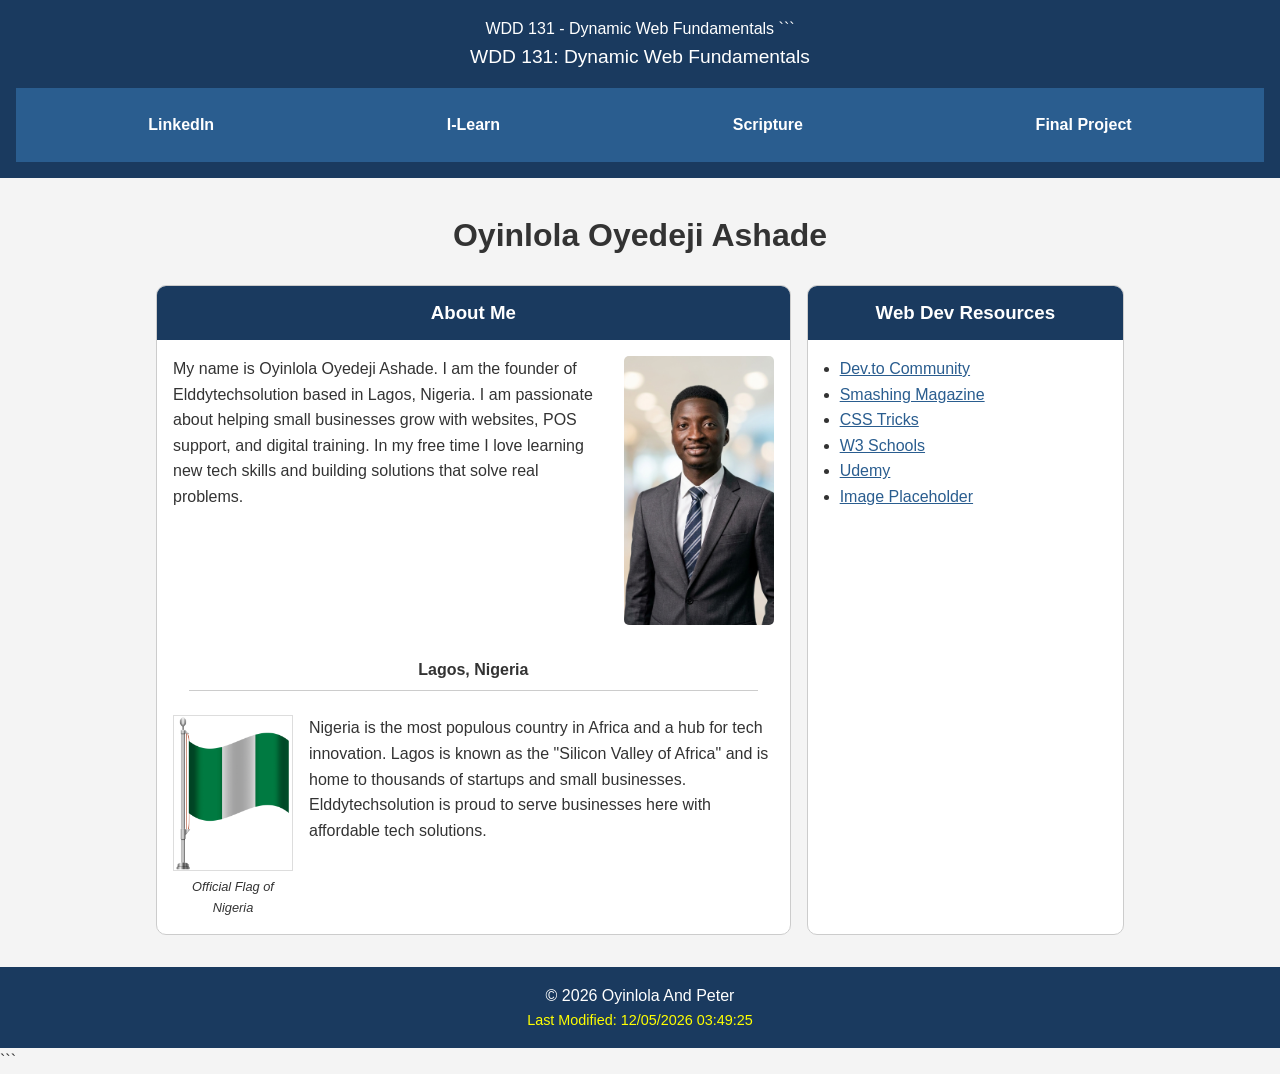
<file: index.html>
<!DOCTYPE html>

<html lang="en">
    <head>
    <meta charset="UTF-8">
    <meta name="viewport" content="width=device-width, initial-scale=1.0">

    <title>WDD 131 - Dynamic Web Fundamentals - Oyinlola Ashade</title>

    <meta name="description" content="WDD 131 Dynamic Web Fundamentals course page featuring information about Oyinlola Ashade, Nigeria, and useful web development resources.">
    <meta name="author" content="Oyinlola Ashade">

    <link rel="preconnect" href="https://fonts.googleapis.com">
    <link rel="preconnect" href="https://fonts.gstatic.com" crossorigin>
    <link href="https://fonts.googleapis.com/css2?family=Roboto:wght@400;500;700&display=swap" rel="stylesheet">

    <link rel="stylesheet" href="styles/base.css">

    <script src="scripts/getdates.js" defer></script>
</head>

<body>
    <header>
        <span id="course-title">WDD 131 - Dynamic Web Fundamentals</span>

```
    <h1>WDD 131: Dynamic Web Fundamentals</h1>

    <nav>
        <a href="https://www.linkedin.com/" target="_blank">LinkedIn</a>
        <a href="https://byui.instructure.com/" target="_blank">I-Learn</a>
        <a href="https://www.churchofjesuschrist.org/study/scriptures" target="_blank">Scripture</a>
        <a href="#" target="_blank">Final Project</a>
    </nav>
</header>

<main>
    <h2>Oyinlola Oyedeji Ashade</h2>

    <div class="container">

        <section class="card about">
            <h3>About Me</h3>

            <div class="about-content">
                <p>
                    My name is Oyinlola Oyedeji Ashade. I am the founder of
                    Elddytechsolution based in Lagos, Nigeria. I am passionate
                    about helping small businesses grow with websites, POS
                    support, and digital training. In my free time I love
                    learning new tech skills and building solutions that solve
                    real problems.
                </p>

                <img src="images/profile.jpg" alt="Profile photo of Oyinlola Ashade">
            </div>

            <h4>Lagos, Nigeria</h4>
            <hr>

            <div class="country-content">
                <figure>
                    <img src="images/nigeria-flag.png" alt="Official Flag of Nigeria">
                    <figcaption>Official Flag of Nigeria</figcaption>
                </figure>

                <p>
                    Nigeria is the most populous country in Africa and a hub
                    for tech innovation. Lagos is known as the "Silicon Valley
                    of Africa" and is home to thousands of startups and small
                    businesses. Elddytechsolution is proud to serve businesses
                    here with affordable tech solutions.
                </p>
            </div>
        </section>

        <section class="card resources">
            <h3>Web Dev Resources</h3>

            <ul>
                <li>
                    <a href="https://dev.to/" target="_blank">Dev.to Community</a>
                </li>
                <li>
                    <a href="https://www.smashingmagazine.com/" target="_blank">
                        Smashing Magazine
                    </a>
                </li>
                <li>
                    <a href="https://css-tricks.com/" target="_blank">
                        CSS Tricks
                    </a>
                </li>
                <li>
                    <a href="https://www.w3schools.com/" target="_blank">
                        W3 Schools
                    </a>
                </li>
                <li>
                    <a href="https://www.udemy.com/" target="_blank">Udemy</a>
                </li>
                <li>
                    <a href="https://picsum.photos/" target="_blank">
                        Image Placeholder
                    </a>
                </li>
            </ul>
        </section>

    </div>
</main>

<footer>
    <p>© <span id="currentyear"></span> Oyinlola And Peter</p>
    <p id="lastModified"></p>
</footer>
```

</body>
</html>
</file>
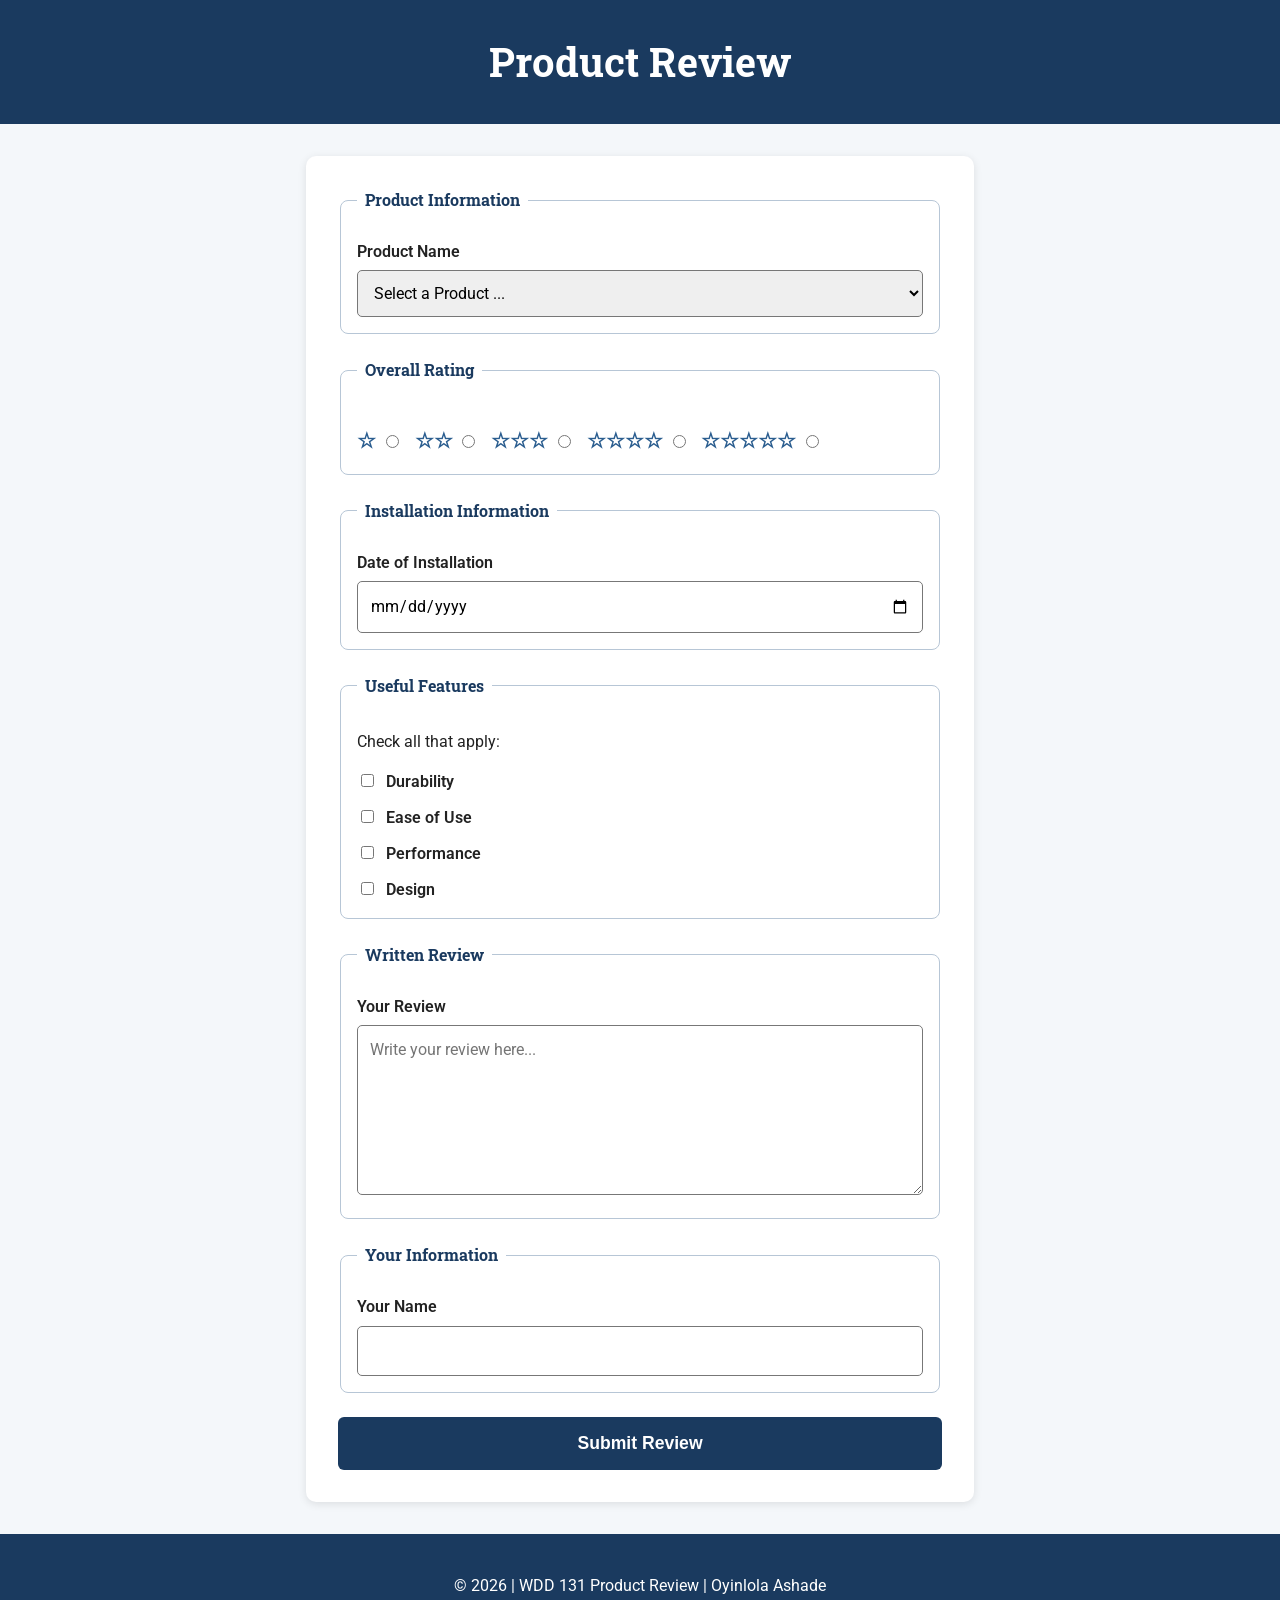
<file: form.html>
<!DOCTYPE html>
<html lang="en-US">

<head>
    <meta charset="UTF-8">
    <meta name="viewport" content="width=device-width, initial-scale=1.0">

    <meta name="description"
        content="Product review form for submitting a review and rating of a product.">

    <meta name="author" content="Oyinlola Ashade">

    <title>Product Review Form | WDD 131</title>
    <link rel="preconnect" href="https://fonts.googleapis.com">
    <link rel="preconnect" href="https://fonts.gstatic.com" crossorigin>
    <link
        href="https://fonts.googleapis.com/css2?family=Roboto&family=Roboto+Slab:wght@600;700&display=swap"
        rel="stylesheet">

    <!-- CSS -->
    <link rel="stylesheet" href="styles/form.css">

    
    <script src="scripts/form.js" defer></script>
</head>

<body>

    <header>
        <h1>Product Review</h1>
    </header>

    <main>
        <form method="get" action="review.html">

            <!-- Product Name -->
            <fieldset>
                <legend>Product Information</legend>

                <label for="product">
                    Product Name
                </label>

                <select id="product" name="product" required>
                    <option value="" disabled selected>
                        Select a Product ...
                    </option>
                </select>
            </fieldset>


        
            <fieldset>
                <legend>Overall Rating</legend>

                <div class="rating">

                    <label for="rating1">
                        ☆
                        <input
                            type="radio"
                            id="rating1"
                            name="rating"
                            value="1"
                            required>
                    </label>

                    <label for="rating2">
                        ☆☆
                        <input
                            type="radio"
                            id="rating2"
                            name="rating"
                            value="2"
                            required>
                    </label>

                    <label for="rating3">
                        ☆☆☆
                        <input
                            type="radio"
                            id="rating3"
                            name="rating"
                            value="3"
                            required>
                    </label>

                    <label for="rating4">
                        ☆☆☆☆
                        <input
                            type="radio"
                            id="rating4"
                            name="rating"
                            value="4"
                            required>
                    </label>

                    <label for="rating5">
                        ☆☆☆☆☆
                        <input
                            type="radio"
                            id="rating5"
                            name="rating"
                            value="5"
                            required>
                    </label>

                </div>
            </fieldset>


            <!-- Date of Installation -->
            <fieldset>
                <legend>Installation Information</legend>

                <label for="installDate">
                    Date of Installation
                </label>

                <input
                    type="date"
                    id="installDate"
                    name="installDate"
                    required>
            </fieldset>


            <!-- Useful Features -->
            <fieldset>
                <legend>Useful Features</legend>

                <p>Check all that apply:</p>

                <label for="durability">
                    <input
                        type="checkbox"
                        id="durability"
                        name="features"
                        value="Durability">
                    Durability
                </label>

                <label for="ease">
                    <input
                        type="checkbox"
                        id="ease"
                        name="features"
                        value="Ease of Use">
                    Ease of Use
                </label>

                <label for="performance">
                    <input
                        type="checkbox"
                        id="performance"
                        name="features"
                        value="Performance">
                    Performance
                </label>

                <label for="design">
                    <input
                        type="checkbox"
                        id="design"
                        name="features"
                        value="Design">
                    Design
                </label>
            </fieldset>


            <!-- Written Review -->
            <fieldset>
                <legend>Written Review</legend>

                <label for="review">
                    Your Review
                </label>

                <textarea
                    id="review"
                    name="review"
                    rows="6"
                    placeholder="Write your review here..."></textarea>
            </fieldset>


            <!-- User Name -->
            <fieldset>
                <legend>Your Information</legend>

                <label for="userName">
                    Your Name
                </label>

                <input
                    type="text"
                    id="userName"
                    name="userName"
                    autocomplete="name">
            </fieldset>


            <!-- Submit -->
            <input
                type="submit"
                value="Submit Review">

        </form>
    </main>


    <footer>
        <p>
            &copy; 2026 | WDD 131 Product Review | Oyinlola Ashade
        </p>
    </footer>

</body>

</html>
```
</file>
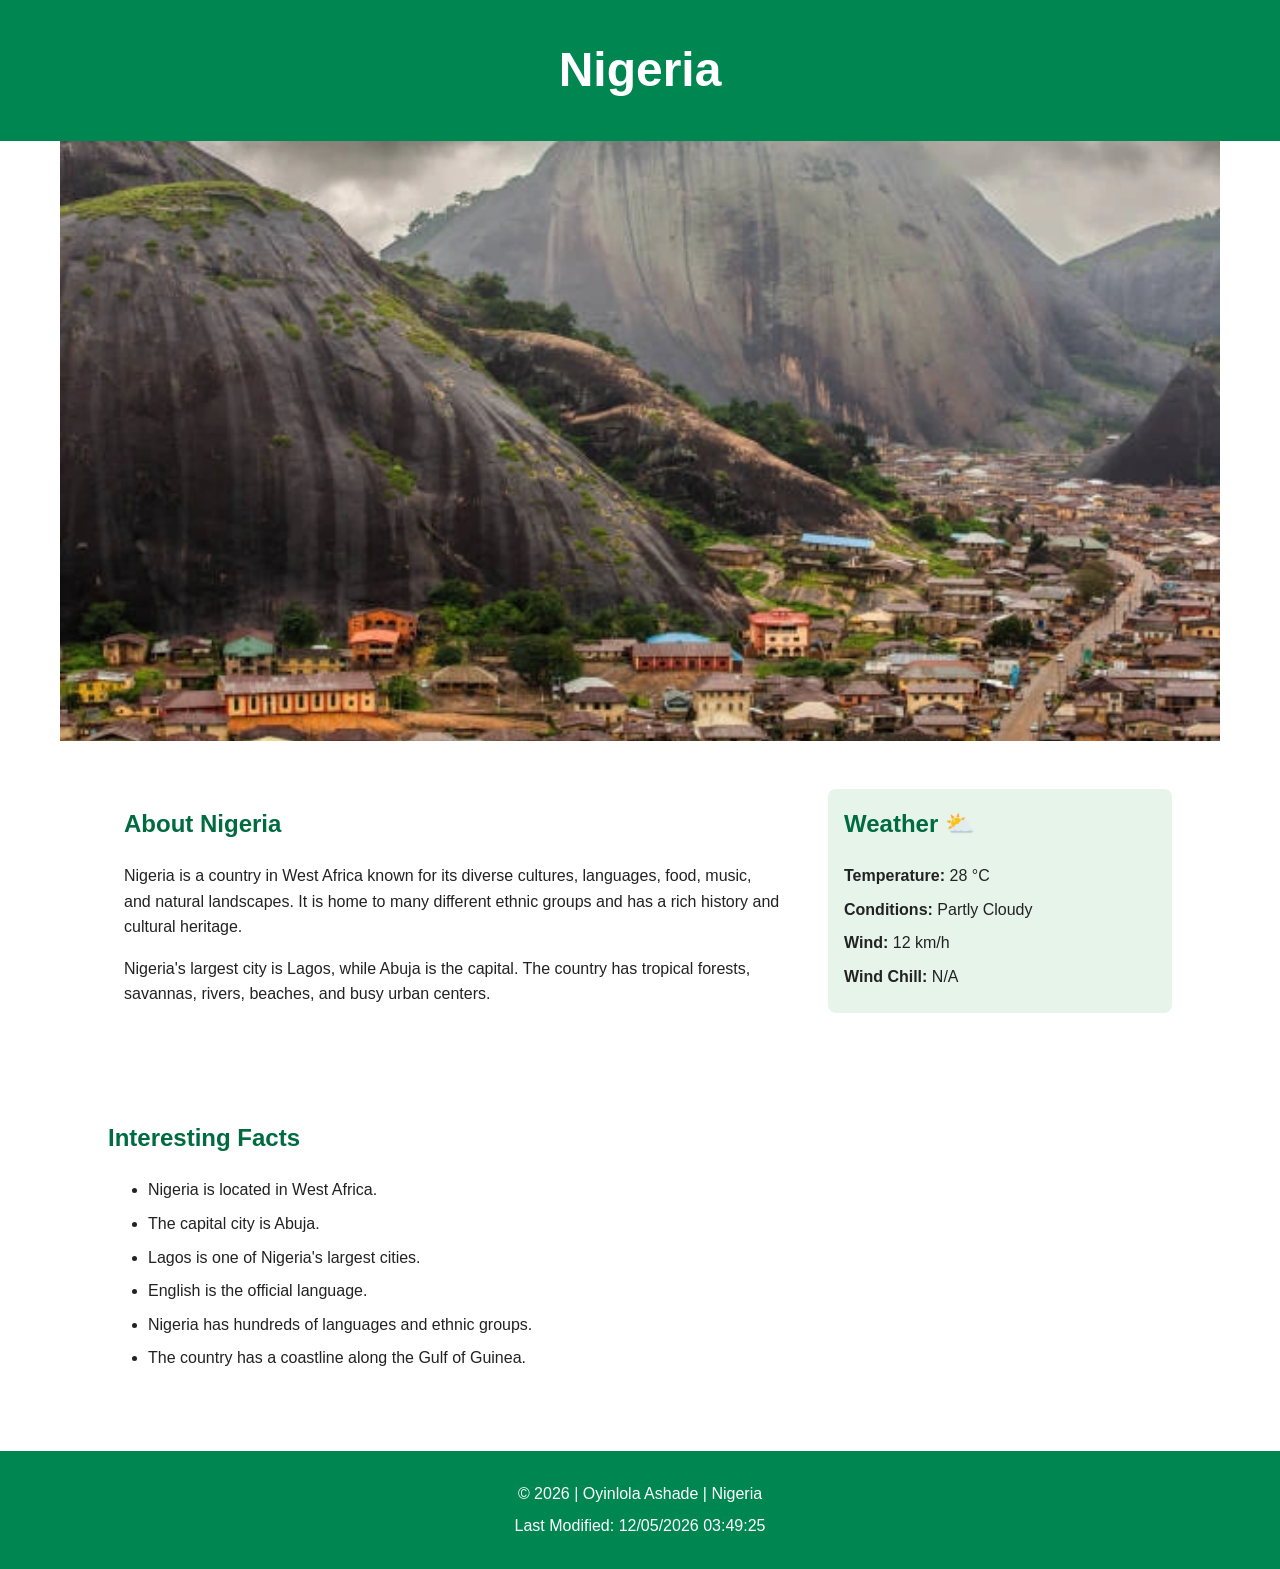
<file: place.html>
<!DOCTYPE html>
<html lang="en">
<head>
    <meta charset="UTF-8">
    <meta name="viewport" content="width=device-width, initial-scale=1.0">

    <title>WDD 131 - Nigeria | Oyinlola Ashade</title>

    <meta
        name="description"
        content="Learn about Nigeria, including its location, climate, weather, and interesting facts."
    >

    <meta name="author" content="Oyinlola Ashade">

    <link rel="stylesheet" href="styles/place.css">
    <script src="scripts/place.js" defer></script>
</head>

<body>

    <header>
        <h1>Nigeria</h1>
    </header>

    <main>

        <section class="hero">
            <picture>
                <source
                    media="(max-width: 600px)"
                    srcset="images/beautiful-landscape.webp"
                >
                <img
                    src="images/beautiful-landscape.webp"
                    alt="Beautiful landscape in Nigeria"
                >
            </picture>
        </section>

        <section class="information">

            <div class="about">
                <h2>About Nigeria</h2>

                <p>
                    Nigeria is a country in West Africa known for its diverse
                    cultures, languages, food, music, and natural landscapes.
                    It is home to many different ethnic groups and has a rich
                    history and cultural heritage.
                </p>

                <p>
                    Nigeria's largest city is Lagos, while Abuja is the capital.
                    The country has tropical forests, savannas, rivers, beaches,
                    and busy urban centers.
                </p>
            </div>

            <div class="weather">
                <h2>Weather</h2>

                <img
                    class="weather-icon"
                    src="images/weather1.svg"
                    alt="Partly cloudy weather"
                >

                <div class="weather-info">
                    <p><strong>Temperature:</strong> 28 °C</p>
                    <p><strong>Conditions:</strong> Partly Cloudy</p>
                    <p><strong>Wind:</strong> 12 km/h</p>
                    <p><strong>Wind Chill:</strong> <span id="windchill">N/A</span></p>
                </div>
            </div>

        </section>

        <section class="facts">
            <h2>Interesting Facts</h2>

            <ul>
                <li>Nigeria is located in West Africa.</li>
                <li>The capital city is Abuja.</li>
                <li>Lagos is one of Nigeria's largest cities.</li>
                <li>English is the official language.</li>
                <li>Nigeria has hundreds of languages and ethnic groups.</li>
                <li>The country has a coastline along the Gulf of Guinea.</li>
            </ul>
        </section>

    </main>

    <footer>
        <p>
            &copy; <span id="currentyear"></span> | Oyinlola Ashade | Nigeria
        </p>

        <p>
            Last Modified: <span id="lastModified"></span>
        </p>
    </footer>

</body>
</html>
</file>
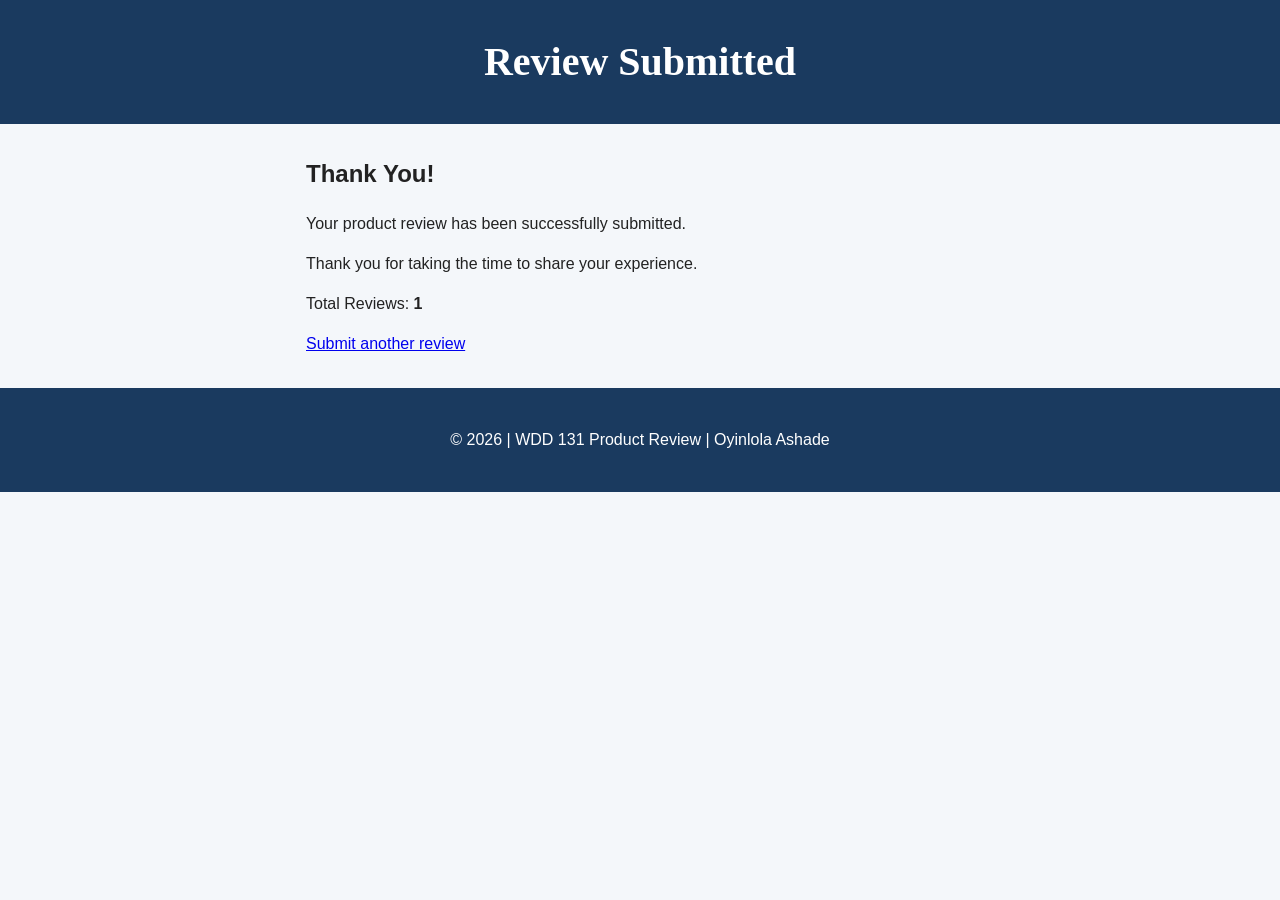
<file: review.html>
<!DOCTYPE html>
<html lang="en-US">

<head>
    <meta charset="UTF-8">
    <meta name="viewport" content="width=device-width, initial-scale=1.0">

    <meta name="description"
        content="Product review confirmation page.">

    <meta name="author" content="Oyinlola Ashade">

    <title>Review Submitted | WDD 131</title>

    <link rel="stylesheet" href="styles/form.css">
    <script src="scripts/form.js" defer></script>
</head>

<body>

    <header>
        <h1>Review Submitted</h1>
    </header>

    <main>

        <section class="confirmation">

            <h2>Thank You!</h2>

            <p>
                Your product review has been successfully submitted.
            </p>

            <p>
                Thank you for taking the time to share your experience.
            </p>

            <p>
                Total Reviews:
                <strong id="reviewCount">0</strong>
            </p>

            <p>
                <a href="form.html">Submit another review</a>
            </p>

        </section>

    </main>

    <footer>
        <p>
            &copy; 2026 | WDD 131 Product Review | Oyinlola Ashade
        </p>
    </footer>

</body>

</html>
</file>
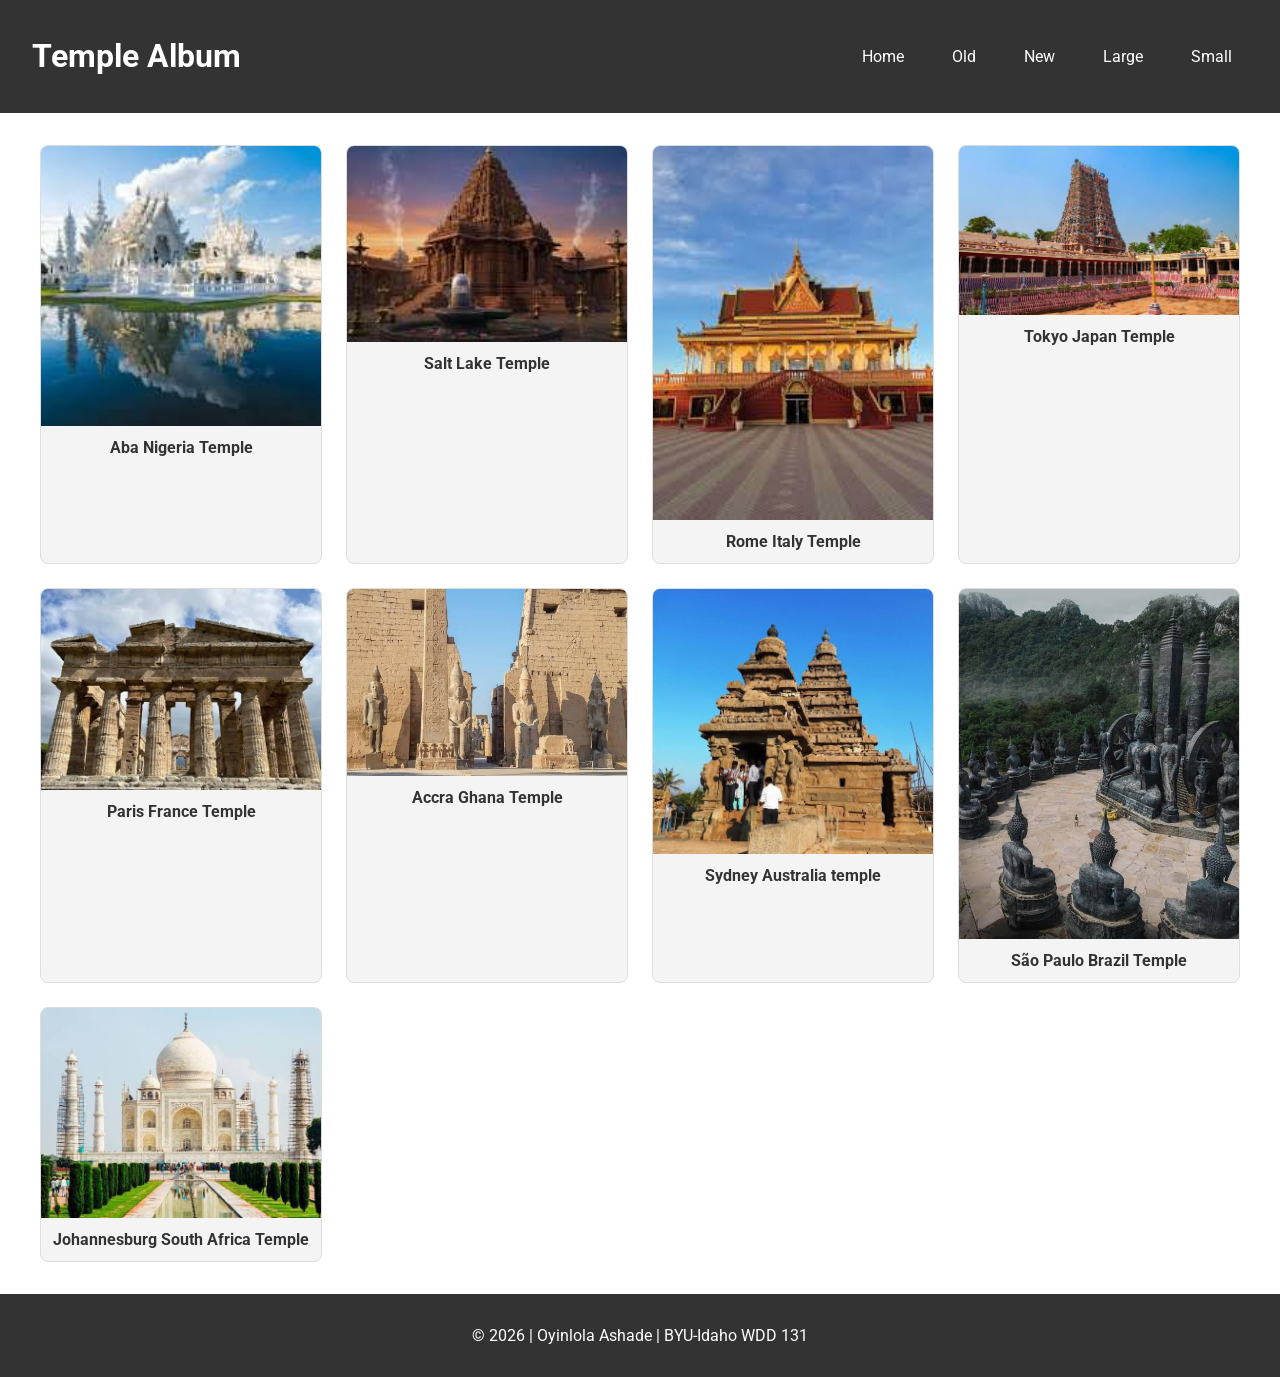
<file: temples.html>
<!DOCTYPE html>
<html lang="en">
<head>
    <meta charset="UTF-8">
    <meta name="viewport" content="width=device-width, initial-scale=1.0">
    <title>Temple Album - WDD 131</title>
    <meta name="description" content="WDD 131 Dynamic Web Fundamentals - Temple Album showcasing various temples.">
    <meta name="author" content="Oyinlola Oyedeji Ashade">
    
    <!-- Google Fonts -->
    <link rel="preconnect" href="https://fonts.googleapis.com">
    <link rel="preconnect" href="https://fonts.gstatic.com" crossorigin>
    <link href="https://fonts.googleapis.com/css2?family=Roboto:wght@400;700&display=swap" rel="stylesheet">
    
    <!-- CSS Stylesheets -->
    <link rel="stylesheet" href="styles/temples.css">
    <link rel="stylesheet" href="styles/temples-large.css">
        <!-- External JavaScript -->
    <script src="scripts/temples.js" defer></script>
</head>
<body>
    <header>
        <h1>Temple Album</h1>
        <nav>
            <a href="#">Home</a>
            <a href="#">Old</a>
            <a href="#">New</a>
            <a href="#">Large</a>
            <a href="#">Small</a>
        </nav>
    </header>

    <main>
        <figure>
            <img src="images/temple1.jpeg" alt="Aba Nigeria Temple">
            <figcaption>Aba Nigeria Temple</figcaption>
        </figure>
        <figure>
            <img src="images/temple2.jpeg" alt="Salt Lake Temple">
            <figcaption>Salt Lake Temple</figcaption>
        </figure>
        <figure>
            <img src="images/temple3.jpeg" alt="Rome Italy Temple">
            <figcaption>Rome Italy Temple</figcaption>
        </figure>
        <figure>
            <img src="images/temple4.jpeg" alt="Tokyo Japan Temple">
            <figcaption>Tokyo Japan Temple</figcaption>
        </figure>
        <figure>
            <img src="images/temple5.jpeg" alt="Paris France Temple">
            <figcaption>Paris France Temple</figcaption>
        </figure>
        <figure>
            <img src="images/temple6.jpeg" alt="Accra Ghana Temple">
            <figcaption>Accra Ghana Temple</figcaption>
        </figure>
        <figure>
            <img src="images/temple7.jpeg" alt="Sydney Australia Temple">
            <figcaption>Sydney Australia temple</figcaption>
        </figure>
        <figure>
            <img src="images/temple8.jpeg" alt="São Paulo Brazil Temple">
            <figcaption>São Paulo Brazil Temple</figcaption>
        </figure>
        <figure>
            <img src="images/temple9.jpeg" alt="Johannesburg South Africa Temple">
            <figcaption>Johannesburg South Africa Temple</figcaption>
        </figure>
    </main>

    <footer>
        <p>&copy; 2026 | Oyinlola Ashade | BYU-Idaho WDD 131</p>
    </footer>

</body>
</html>
</file>
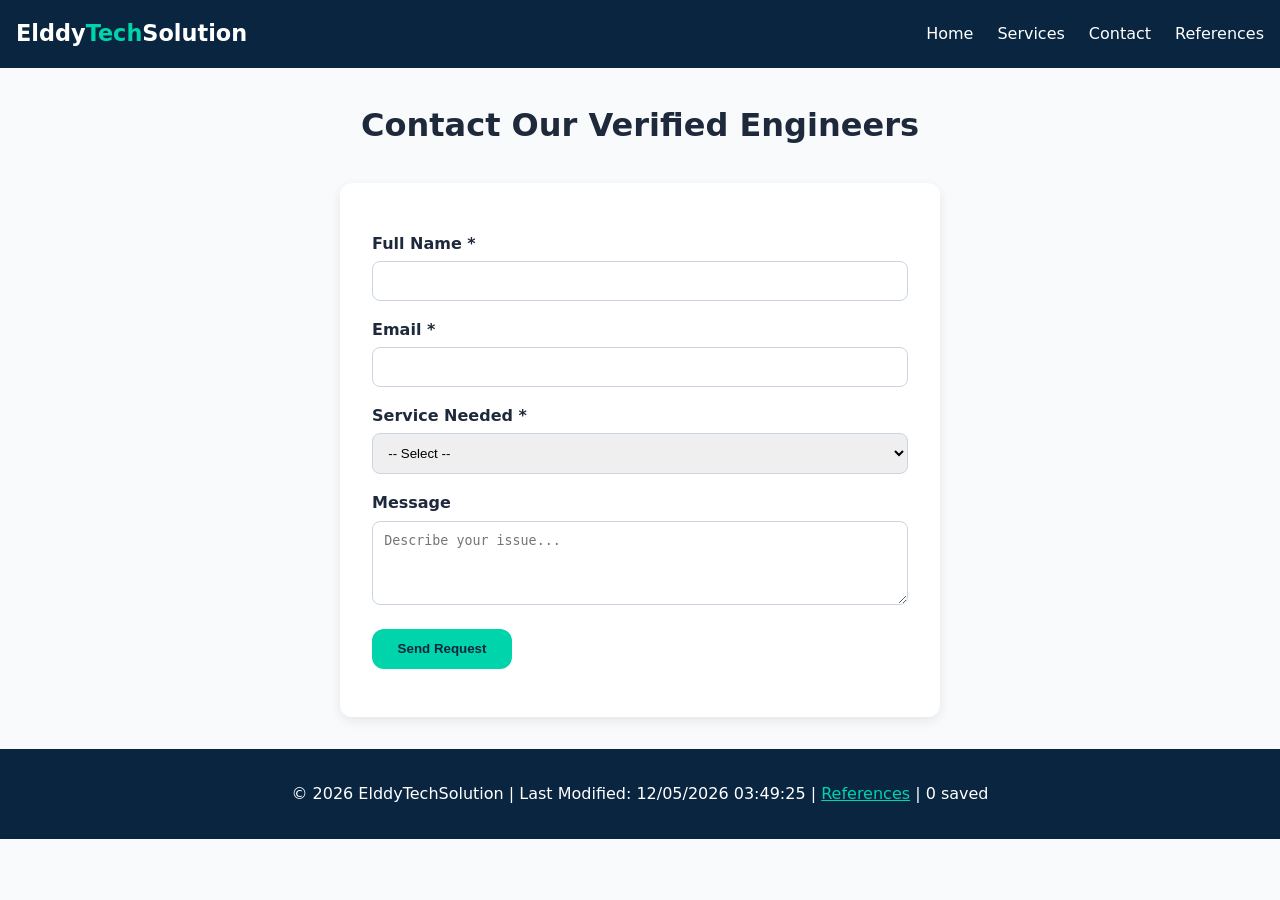
<file: project/contact.html>
<!DOCTYPE html>
<html lang="en">
<head><meta charset="UTF-8"><meta name="viewport" content="width=device-width, initial-scale=1.0"><meta name="description" content="Contact ElddyTechSolution"><title>Contact | ElddyTechSolution</title><link rel="stylesheet" href="styles/main.css"><script src="scripts/main.js" defer></script></head>
<body>
<header><div class="logo">Elddy<span>Tech</span>Solution</div><button id="menuBtn">☰</button><nav><ul><li><a href="index.html">Home</a></li><li><a href="services.html">Services</a></li><li><a href="contact.html">Contact</a></li><li><a href="references.html">References</a></li></ul></nav></header>
<main>
<h1 style="text-align:center;padding:2rem 0 0">Contact Our Verified Engineers</h1>
<form id="contactForm">
<label for="cName">Full Name *</label><input type="text" id="cName" name="name" required minlength="2">
<label for="cEmail">Email *</label><input type="email" id="cEmail" name="email" required>
<label for="cService">Service Needed *</label><select id="cService" name="service" required><option value="">-- Select --</option><option value="Business Website">Business Website</option><option value="Phone Repair">Phone Repair</option><option value="Laptop Formatting">Laptop Formatting</option><option value="Social Media Management">Social Media</option><option value="E-commerce Store">E-commerce Store</option><option value="Network Reset">Network Reset</option></select>
<label for="cMessage">Message</label><textarea id="cMessage" name="message" rows="4" placeholder="Describe your issue..."></textarea>
<button type="submit" class="btn">Send Request</button>
<p id="formMessage" style="margin-top:1rem;color:green;font-weight:600"></p>
</form>
</main>
<footer><p>&copy; <span id="currentYear"></span> ElddyTechSolution | Last Modified: <span id="lastModified"></span> | <a href="references.html">References</a> | <span id="favCount">0</span> saved</p></footer>
</body>
</html>
</file>
<file: styles/base.css>
:root {
    --primary-color: #1a3a5f;
    --secondary-color: #2a5d8f;
    --text-color: #333;
    --bg-color: #f4f4f4;
}

* {
    margin: 0;
    padding: 0;
    box-sizing: border-box;
}

body {
    font-family: Arial, sans-serif;
    color: var(--text-color);
    background-color: var(--bg-color);
    line-height: 1.6;
}

header {
    background-color: var(--primary-color);
    color: white;
    text-align: center;
    padding: 1rem;
}

header h1 {
    font-size: 1.2rem;
    font-weight: 300;
    margin-bottom: 1rem;
}

nav {
    display: flex;
    justify-content: space-around;
    background-color: var(--secondary-color);
    padding: 1rem;
}

nav a {
    color: white;
    text-decoration: none;
    font-weight: bold;
    padding: 0.5rem;
}

nav a:hover {
    text-decoration: underline;
}

main {
    max-width: 1000px;
    margin: 2rem auto;
    padding: 0 1rem;
}

main h2 {
    text-align: center;
    font-size: 2rem;
    margin-bottom: 1.5rem;
}

.container {
    display: grid;
    grid-template-columns: 2fr 1fr;
    gap: 1rem;
}

.card {
    border: 1px solid #ccc;
    border-radius: 10px;
    background: white;
    overflow: hidden;
}

.card h3 {
    background-color: var(--primary-color);
    color: white;
    text-align: center;
    padding: 0.75rem;
}

.about-content,
.country-content {
    display: flex;
    gap: 1rem;
    padding: 1rem;
}

.about-content img {
    width: 150px;
    height: auto;
    border-radius: 5px;
}

.country-content figure {
    text-align: center;
    font-size: 0.8rem;
    font-style: italic;
}

.country-content img {
    width: 120px;
    border: 1px solid #ddd;
}

.card h4 {
    text-align: center;
    padding-top: 1rem;
}

hr {
    margin: 0.5rem 2rem;
    border: none;
    border-top: 1px solid #ccc;
}

.resources ul {
    padding: 1rem 2rem;
    list-style-type: disc;
}

.resources a {
    color: var(--secondary-color);
}

footer {
    background-color: var(--primary-color);
    color: white;
    text-align: center;
    padding: 1rem;
    margin-top: 2rem;
}

footer p:last-child {
    color: yellow;
    font-size: 0.9rem;
}

@media (max-width: 768px) {
    nav {
        flex-direction: column;
        align-items: center;
    }

    nav a {
        display: block;
        width: 100%;
        text-align: center;
    }

    .container {
        grid-template-columns: 1fr;
    }

    .about-content,
    .country-content {
        flex-direction: column;
        align-items: center;
    }
}
</file>
<file: styles/form.css>
:root {
    --primary-color: #1a3a5f;
    --secondary-color: #2a5d8f;
    --background-color: #f4f7fa;
    --white: #ffffff;
    --text-color: #222222;
    --border-color: #b7c6d6;
}

* {
    box-sizing: border-box;
}

body {
    margin: 0;
    font-family: "Roboto", sans-serif;
    line-height: 1.5;
    color: var(--text-color);
    background-color: var(--background-color);
}

header {
    background-color: var(--primary-color);
    color: white;
    text-align: center;
    padding: 2rem 1rem;
}

header h1 {
    margin: 0;
    font-family: "Roboto Slab", serif;
}

main {
    max-width: 700px;
    margin: 2rem auto;
    padding: 0 1rem;
}

form {
    background-color: white;
    padding: 1.5rem;
    border-radius: 10px;
    box-shadow: 0 2px 8px rgba(0, 0, 0, 0.1);
}

fieldset {
    border: 1px solid var(--border-color);
    margin-bottom: 1.5rem;
    padding: 1rem;
    border-radius: 8px;
}

legend {
    color: var(--primary-color);
    font-family: "Roboto Slab", serif;
    font-weight: 700;
    padding: 0 0.5rem;
}

label {
    display: block;
    margin-top: 0.75rem;
    font-weight: 600;
}

select,
input[type="date"],
input[type="text"],
textarea {
    width: 100%;
    padding: 0.75rem;
    margin-top: 0.4rem;
    border: 1px solid #777;
    border-radius: 5px;
    font: inherit;
}

textarea {
    resize: vertical;
}

.rating {
    display: flex;
    flex-wrap: wrap;
    gap: 0.8rem;
    margin-top: 1rem;
}

.rating label {
    color: var(--secondary-color);
    font-size: 1.3rem;
    cursor: pointer;
}

.rating input {
    margin-left: 0.3rem;
}

input[type="checkbox"] {
    margin-right: 0.5rem;
}

input[type="submit"] {
    width: 100%;
    padding: 1rem;
    border: none;
    border-radius: 6px;
    background-color: var(--primary-color);
    color: white;
    font-size: 1.1rem;
    font-weight: bold;
    cursor: pointer;
}

input[type="submit"]:hover {
    background-color: var(--secondary-color);
}

footer {
    background-color: var(--primary-color);
    color: white;
    text-align: center;
    padding: 1.5rem;
    margin-top: 2rem;
}

@media (min-width: 700px) {

    form {
        padding: 2rem;
    }

    header h1 {
        font-size: 2.5rem;
    }
}
</file>
<file: styles/place.css>
:root {
    --primary-color: #008751;
    --secondary-color: #ffffff;
    --accent-color: #e6f4ea;
    --text-color: #222222;
    --heading-color: #006b40;
    --border-color: #cccccc;
}

* {
    box-sizing: border-box;
}

body {
    margin: 0;
    font-family: Arial, Helvetica, sans-serif;
    color: var(--text-color);
    line-height: 1.6;
    background-color: #ffffff;
}

header {
    background-color: var(--primary-color);
    color: var(--secondary-color);
    text-align: center;
    padding: 1.5rem;
}

header h1 {
    margin: 0;
    font-size: 2.5rem;
}

main {
    max-width: 1160px;
    margin: 0 auto;
}

.hero {
    width: 100%;
}

.hero img {
    display: block;
    width: 100%;
    height: auto;
}

.information {
    display: grid;
    grid-template-columns: 1fr;
    gap: 2rem;
    padding: 2rem 1rem;
}

.about,
.weather {
    padding: 1rem;
}

h2 {
    color: var(--heading-color);
    margin-top: 0;
}

.weather {
    background-color: var(--accent-color);
    border-radius: 8px;
}

.weather-icon {
    display: block;
    width: 70px;
    height: 70px;
    margin-bottom: 1rem;
}

.weather-info p {
    margin: 0.5rem 0;
}

.facts {
    padding: 1rem;
    margin-bottom: 2rem;
}

.facts li {
    margin-bottom: 0.5rem;
}

footer {
    background-color: var(--primary-color);
    color: white;
    text-align: center;
    padding: 1.5rem;
}

footer p {
    margin: 0.4rem;
}

/* Wider screen */
@media screen and (min-width: 700px) {

    header {
        padding: 2rem;
    }

    header h1 {
        font-size: 3rem;
    }

    .information {
        grid-template-columns: 2fr 1fr;
        padding: 3rem;
        align-items: start;
    }

    .weather-icon {
        display: none;
    }

    .weather h2::after {
        content: " ⛅";
        font-size: 1.5rem;
    }

    .facts {
        padding: 2rem 3rem;
    }

    .hero img {
        max-height: 600px;
        object-fit: cover;
    }
}
</file>
<file: styles/temples.css>
body {
    font-family: 'Roboto', sans-serif;
    margin: 0;
    padding: 0;
    box-sizing: border-box;
}

header {
    background-color: #333;
    color: #fff;
    padding: 1rem;
    display: flex;
    flex-direction: column;
    align-items: center;
}

/* Flexbox on Nav & Hover Effect */
nav {
    display: flex;
    gap: 1rem;
    margin-top: 1rem;
}

nav a {
    color: #fff;
    text-decoration: none;
    padding: 0.5rem 1rem;
    transition: background-color 0.3s ease;
}

nav a:hover {
    background-color: #555;
    border-radius: 4px;
}

/* Grid Layout for Main Content */
main {
    max-width: 1200px;
    margin: 2rem auto;
    padding: 0 1rem;
    display: grid;
    grid-template-columns: repeat(auto-fit, minmax(280px, 1fr));
    gap: 1.5rem;
}

figure {
    margin: 0;
    background: #f4f4f4;
    border: 1px solid #ddd;
    border-radius: 8px;
    overflow: hidden;
    text-align: center;
}

figure img {
    width: 100%;
    height: auto;
    display: block;
}

figcaption {
    padding: 0.75rem;
    font-weight: bold;
    color: #333;
}

footer {
    text-align: center;
    padding: 1rem;
    background-color: #333;
    color: #fff;
    margin-top: 2rem;
}
</file>
<file: styles/temples-large.css>
@media (min-width: 768px) {
    header {
        flex-direction: row;
        justify-content: space-between;
        align-items: center;
        padding: 1rem 2rem;
    }

    nav {
        margin-top: 0;
    }
}
</file>
<file: project/styles/main.css>
:root{--primary:#0a2540;--accent:#00d4aa;--light:#f8fafc;--dark:#1e293b;--radius:12px}
*{box-sizing:border-box;margin:0;padding:0}
body{font-family:Inter,system-ui,sans-serif;line-height:1.6;color:var(--dark);background:var(--light)}
header{background:var(--primary);color:#fff;padding:1rem;display:flex;justify-content:space-between;align-items:center;position:sticky;top:0;z-index:100}
.logo{font-weight:800;font-size:1.4rem}.logo span{color:var(--accent)}
nav ul{list-style:none;display:flex;gap:1.5rem}nav a{color:#fff;text-decoration:none;font-weight:500}nav a:hover{color:var(--accent)}
#menuBtn{display:none;background:none;border:none;color:#fff;font-size:1.8rem;cursor:pointer}
.hero{background:linear-gradient(135deg,var(--primary),#123a63);color:#fff;padding:4rem 1.5rem;text-align:center}
.hero h1{font-size:clamp(1.8rem,5vw,3rem);margin-bottom:.5rem}
.btn{background:var(--accent);color:var(--primary);padding:.8rem 1.6rem;border:none;border-radius:var(--radius);font-weight:700;cursor:pointer;display:inline-block;text-decoration:none;margin-top:1rem}
.grid{display:grid;gap:1.5rem;padding:2rem;max-width:1200px;margin:auto;grid-template-columns:repeat(auto-fit,minmax(280px,1fr))}
.card{background:#fff;border-radius:var(--radius);padding:1.5rem;box-shadow:0 4px 12px rgba(0,0,0,.08);transition:.2s}.card:hover{transform:translateY(-4px)}.card img{width:100%;height:180px;object-fit:cover;border-radius:8px}
.filter-bar{display:flex;gap:.8rem;justify-content:center;padding:1rem;flex-wrap:wrap}.filter-bar button{padding:.5rem 1rem;border:1px solid var(--primary);background:#fff;border-radius:20px;cursor:pointer}.filter-bar button.active{background:var(--primary);color:#fff}
form{max-width:600px;margin:2rem auto;background:#fff;padding:2rem;border-radius:var(--radius);box-shadow:0 4px 12px rgba(0,0,0,.08)}label{display:block;margin-top:1rem;font-weight:600}input,select,textarea{width:100%;padding:.7rem;margin-top:.3rem;border:1px solid #cbd5e1;border-radius:8px}
footer{background:var(--primary);color:#fff;text-align:center;padding:2rem;margin-top:2rem}footer a{color:var(--accent)}
@media (max-width:768px){#menuBtn{display:block}nav ul{display:none;flex-direction:column;position:absolute;top:60px;left:0;width:100%;background:var(--primary);padding:1rem}nav ul.open{display:flex}}
</file>
